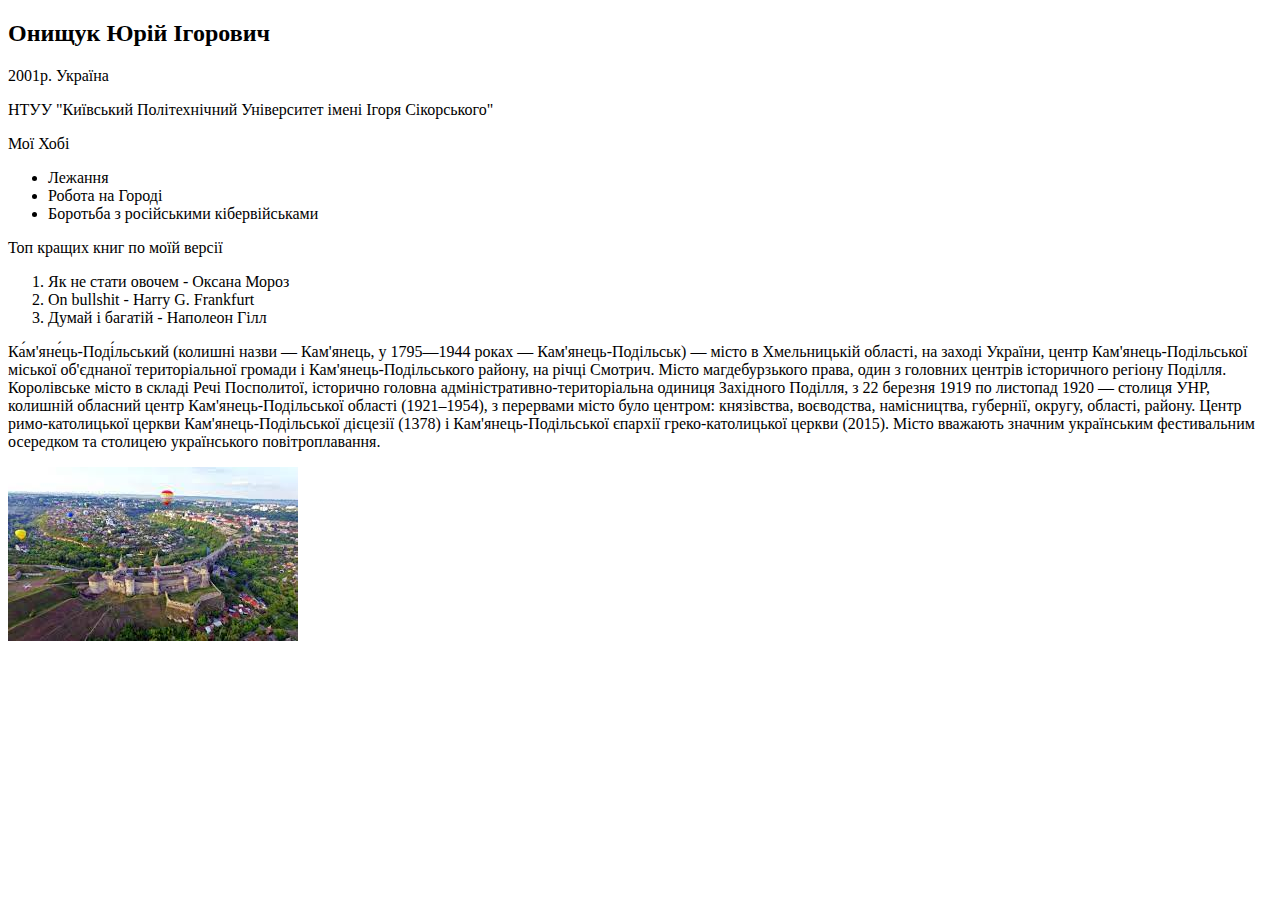
<file: Lab1/index.html>
<!DOCTYPE html>
<html lang="en">

<head>
    <meta charset="UTF-8">
    <meta http-equiv="X-UA-Compatible" content="IE=edge">
    <meta name="viewport" content="width=device-width, initial-scale=1.0">
    <title>Онищук Юрій ІВ-91 Лаб1</title>
</head>

<body>
    <h2>Онищук Юрій Ігорович</h2>
    <p>2001р. Україна</p>
    <p>НТУУ "Київський Політехнічний Університет імені Ігоря Сікорського"</p>
    <p>Мої Хобі</p>

    <ul>
        <li>Лежання</li>
        <li>Робота на Городі</li>
        <li>Боротьба з російськими кібервійськами</li>
    </ul>

    <p>Топ кращих книг по моїй версії</p>
    <ol>
        <li>Як не стати овочем - Оксана Мороз</li>
        <li>On bullshit - Harry G. Frankfurt</li>
        <li>Думай і багатій - Наполеон Гілл</li>
    </ol>

    <p>
        Ка́м'яне́ць-Поді́льський (колишні назви — Кам'янець, у 1795—1944 роках — Кам'янець-Подільськ) — місто в
        Хмельницькій області, на заході України,
        центр Кам'янець-Подільської міської об'єднаної територіальної громади і Кам'янець-Подільського району, на річці
        Смотрич.
        Місто магдебурзького права, один з головних центрів історичного регіону Поділля. Королівське місто в складі Речі
        Посполитої,
        історично головна адміністративно-територіальна одиниця Західного Поділля, з 22 березня 1919 по листопад 1920 —
        столиця УНР,
        колишній обласний центр Кам'янець-Подільської області (1921–1954), з перервами місто було центром: князівства,
        воєводства,
        намісництва, губернії, округу, області, району.
        Центр римо-католицької церкви Кам'янець-Подільської дієцезії (1378) і Кам'янець-Подільської єпархії
        греко-католицької церкви (2015).
        Місто вважають значним українським фестивальним осередком та столицею українського повітроплавання.
    </p>
    <a href="https://k-p.net.ua/">
        <img src="image.jpg" alt="Кам'янець-Подільський">
    </a>

</body>

</html>
</file>
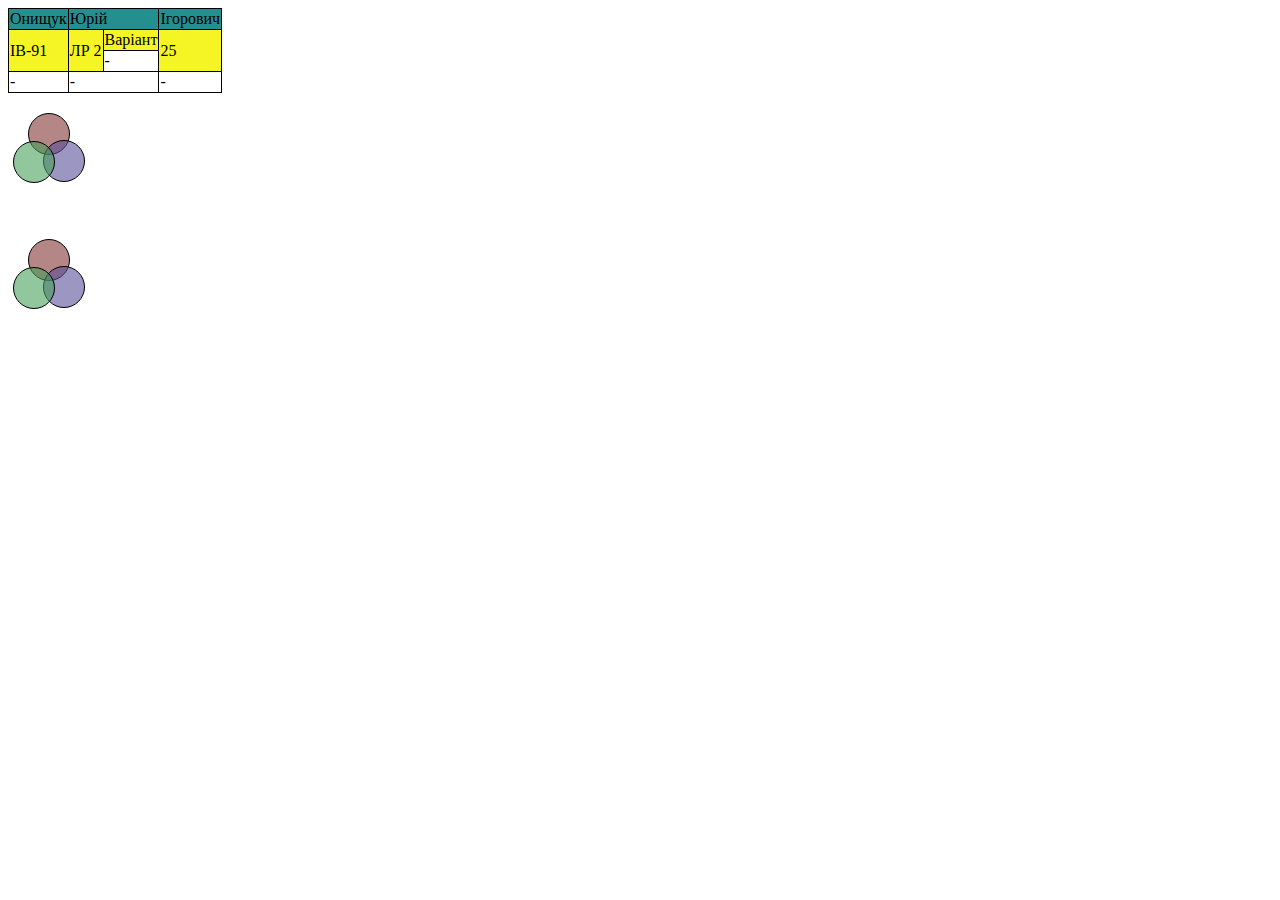
<file: Lab2/index.html>
<!DOCTYPE html>
<html lang="en">

<head>
    <meta charset="UTF-8">
    <meta http-equiv="X-UA-Compatible" content="IE=edge">
    <meta name="viewport" content="width=device-width, initial-scale=1.0">

    <link rel="stylesheet" href="style.css">
    <title>Онищук Юрій ІВ-91 Лабораторна робота 2 Варіант 25</title>
</head>

<body>
    <table>
        <tr>
            <td>Онищук</td>
            <td colspan="2">Юрій</td>
            <td>Ігорович</td>
        </tr>
        <tr>
            <td rowspan="2">ІВ-91</td>
            <td rowspan="2">ЛР 2</td>
            <td>Варіант</td>
            <td rowspan="2">25</td>
        </tr>
        <tr>
            <td>-</td>
        </tr>
        <tr>
            <td>-</td>
            <td colspan="2">-</td>
            <td>-</td>
        </tr>
    </table>
    <div class="container con1">
        <div class="circle c1"></div>
        <div class="circle c2"></div>
        <div class="circle c3"></div>
    </div>

    <div class="container con2">
        <div class="circle c21"></div>
        <div class="circle c22"></div>
        <div class="circle c23"></div>
    </div>

</body>

</html>
</file>
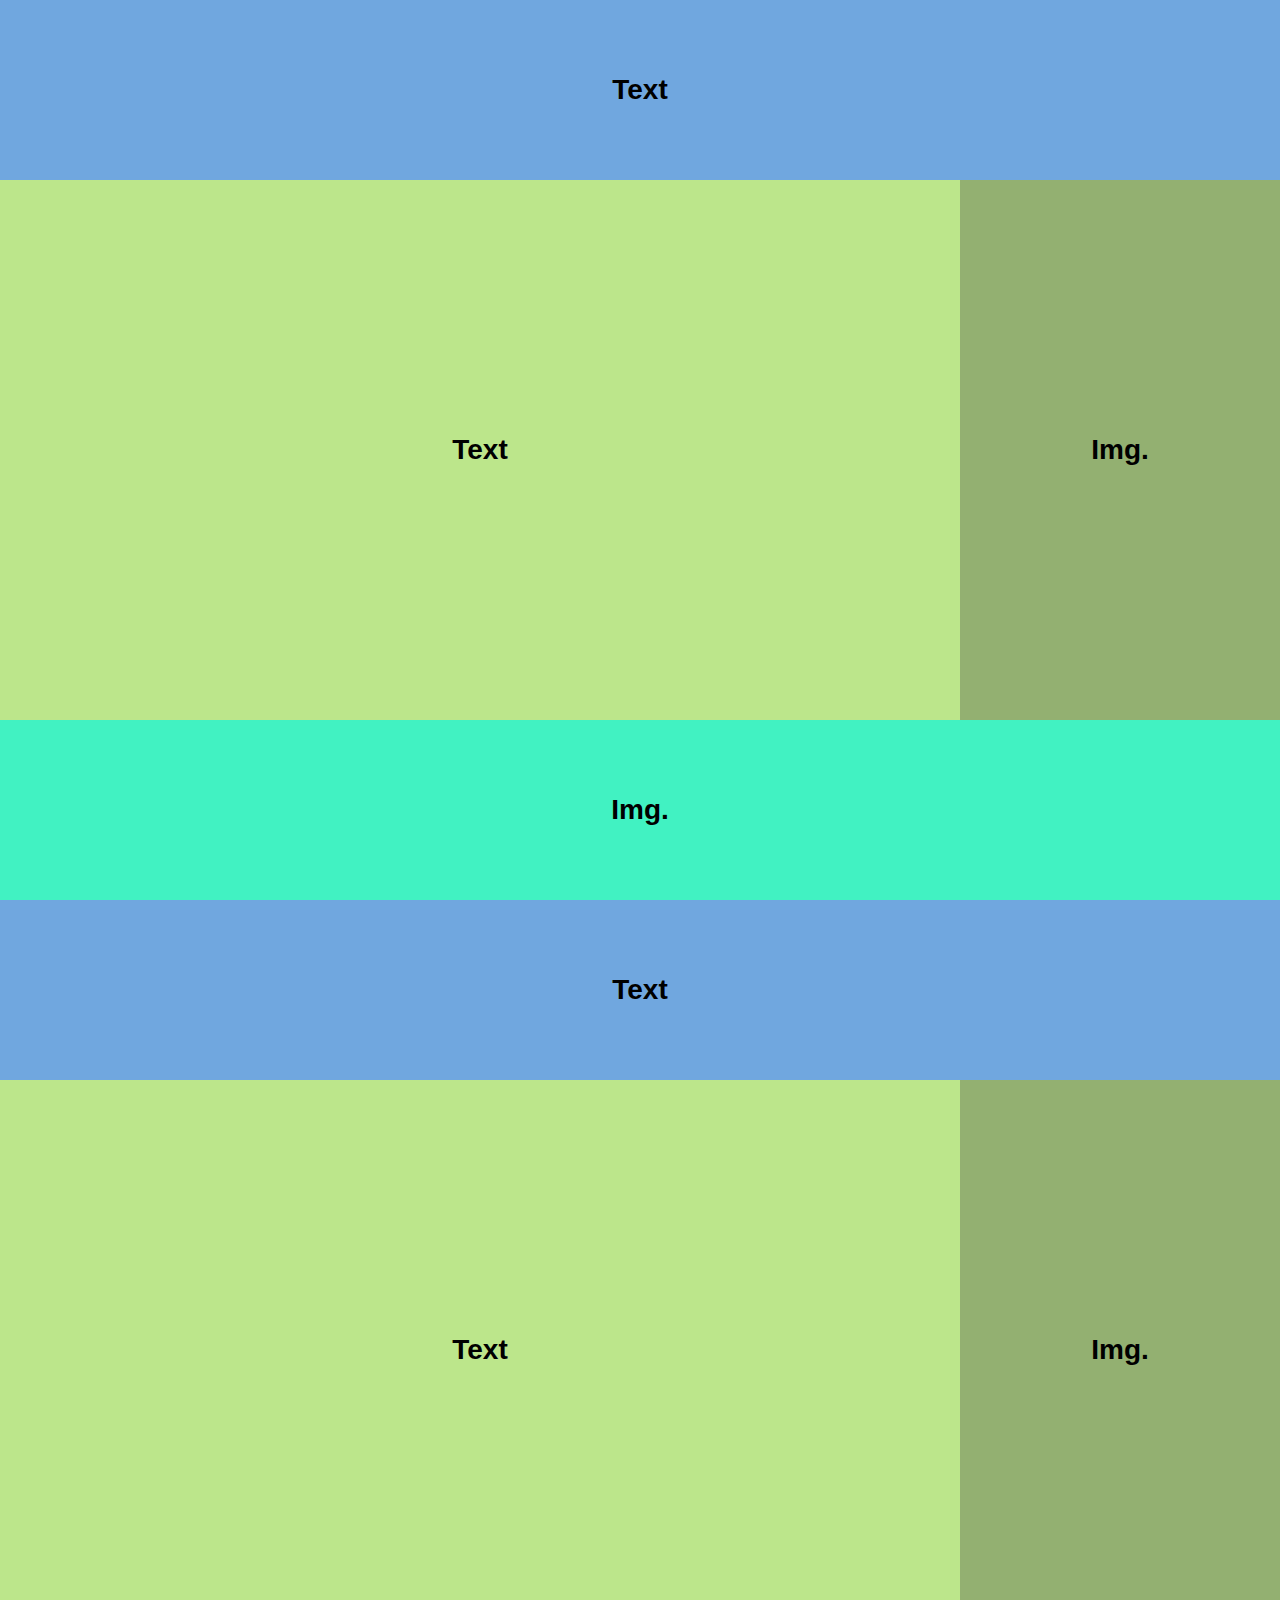
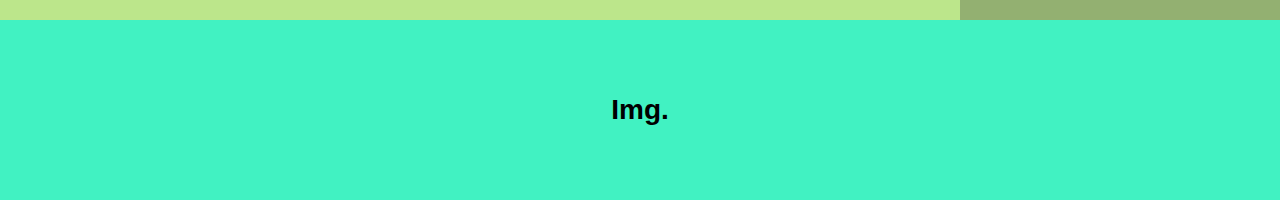
<file: Lab3/index.html>
<!DOCTYPE html>
<html lang="en">

<head>
    <meta charset="UTF-8">
    <meta http-equiv="X-UA-Compatible" content="IE=edge">
    <meta name="viewport" content="width=device-width, initial-scale=1.0">

    <link rel="stylesheet" href="style.css">
    <title>Document</title>
</head>

<body>
    <div id="text1" class="text">Text</div>
    <div>
        <div id="text2" class="text">Text</div>
        <div id="img1" class="img">Img.</div>
    </div>
    <div id="img2" class="img">Img.</div>

    <div id="text12" class="text">Text</div>
    <div class="container">
        <div id="text22" class="text">Text</div>
        <div id="img12" class="img">Img.</div>
    </div>
    <div id="img22" class="img">Img.</div>
</body>

</html>
</file>
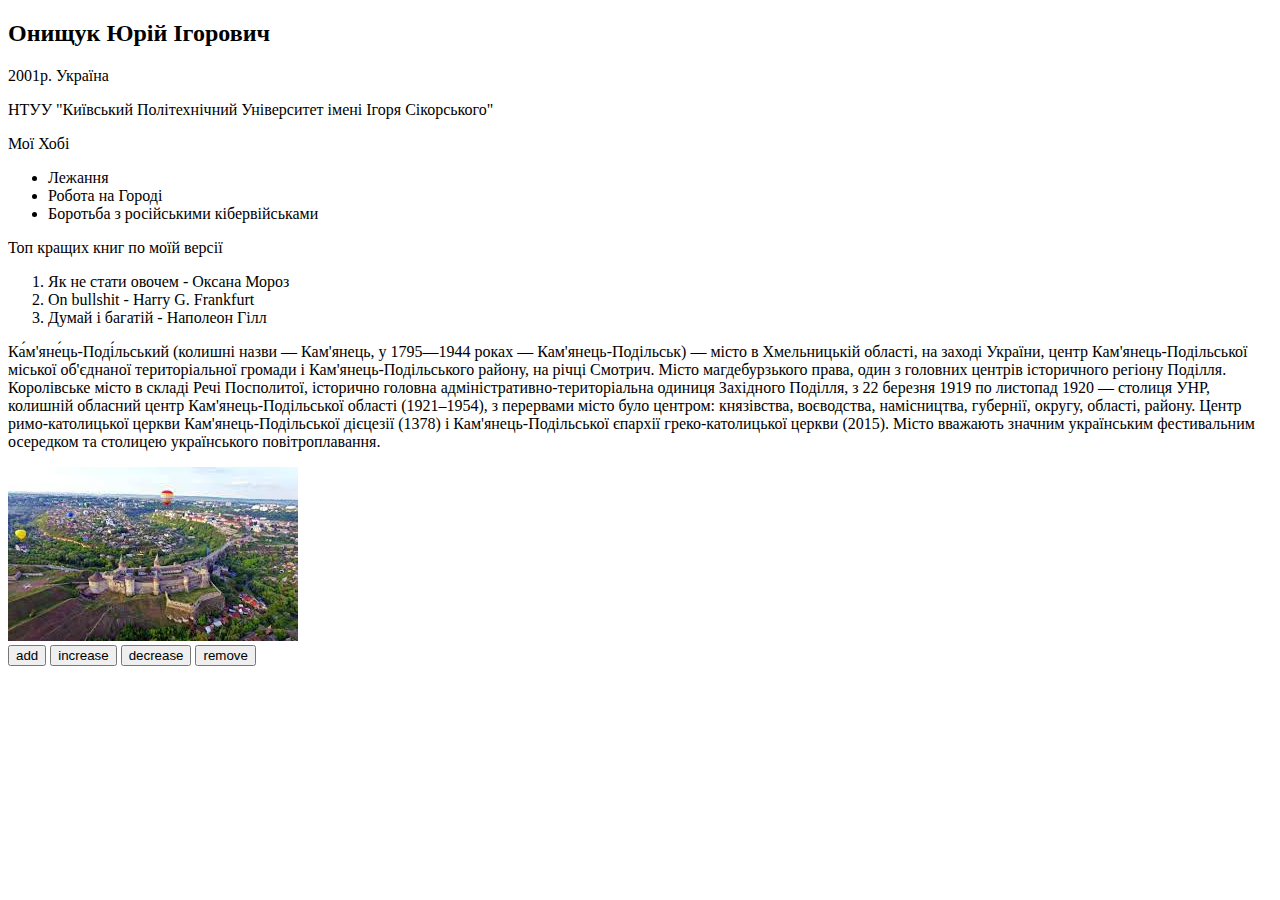
<file: Lab4/index.html>
<!DOCTYPE html>
<html lang="en">

<head>
    <meta charset="UTF-8">
    <meta http-equiv="X-UA-Compatible" content="IE=edge">
    <meta name="viewport" content="width=device-width, initial-scale=1.0">
    <title>Lab4 Onyshchuk Yurii IV-91 var. 25</title>
</head>

<body>
    <h2>Онищук Юрій Ігорович</h2>
    <p>2001р. Україна</p>
    <p>НТУУ "Київський Політехнічний Університет імені Ігоря Сікорського"</p>
    <p>Мої Хобі</p>

    <ul>
        <li>Лежання</li>
        <li>Робота на Городі</li>
        <li>Боротьба з російськими кібервійськами</li>
    </ul>

    <p id="sixth-element">Топ кращих книг по моїй версії</p>
    <ol>
        <li id="seventh-element">Як не стати овочем - Оксана Мороз</li>
        <li>On bullshit - Harry G. Frankfurt</li>
        <li>Думай і багатій - Наполеон Гілл</li>
    </ol>

    <p>
        Ка́м'яне́ць-Поді́льський (колишні назви — Кам'янець, у 1795—1944 роках — Кам'янець-Подільськ) — місто в
        Хмельницькій області, на заході України,
        центр Кам'янець-Подільської міської об'єднаної територіальної громади і Кам'янець-Подільського району, на річці
        Смотрич.
        Місто магдебурзького права, один з головних центрів історичного регіону Поділля. Королівське місто в складі Речі
        Посполитої,
        історично головна адміністративно-територіальна одиниця Західного Поділля, з 22 березня 1919 по листопад 1920 —
        столиця УНР,
        колишній обласний центр Кам'янець-Подільської області (1921–1954), з перервами місто було центром: князівства,
        воєводства,
        намісництва, губернії, округу, області, району.
        Центр римо-католицької церкви Кам'янець-Подільської дієцезії (1378) і Кам'янець-Подільської єпархії
        греко-католицької церкви (2015).
        Місто вважають значним українським фестивальним осередком та столицею українського повітроплавання.
    </p>
    <div id="image-container">
        <a href="https://k-p.net.ua/">
            <img src="image.jpg" alt="Кам'янець-Подільський">
        </a>
    </div>
    <button class="actions" type="button">
        <label>add <input id="input" type="file" style="display:none"></label>
    </button>
    <button class="actions" type="button">increase</button>
    <button class="actions" type="button">decrease</button>
    <button class="actions" type="button">remove</button>


</body>

<script src="script.js"></script>

</html>
</file>
<file: Lab2/style.css>
table,
th,
tr,
td {
    border: 1px solid black;
    border-collapse: collapse;
}

table {
    margin-bottom: 20px;
}

tr:first-child {
    background-color: #258f8f;
}

tr:nth-child(2) {
    background-color: #f5f525;
}

tr:first-child:hover {
    filter: invert(100%);
}

tr:nth-child(2):hover {
    filter: invert(100%);
}

.container {
    margin-left: 20px;
}

.circle {
    height: 40px;
    width: 40px;
    border-radius: 100%;
    border: 1px solid black;
}

.c1 {
    background-color: #81323296;
}

.c2 {
    transform: translate(15px, -15px);
    background-color: #574f9896;
}

.c3 {
    transform: translate(-15px, -56px);
    background-color: #469e5896;
}

.c21 {

    background-color: #81323296;
}

.c22 {
    position: relative;
    top: -15px;
    left: 15px;
    background-color: #574f9896;
}

.c23 {
    position: relative;
    top: -56px;
    left: -15px;
    background-color: #469e5896;
}
</file>
<file: Lab3/style.css>
body {
    height: 100vh;
    margin: 0px;
}

.text,
.img {
    text-align: center;
    vertical-align: middle;
    font-size: 28px;
    font-family: Arial, Helvetica, sans-serif;
    font-weight: bold;
}

#text1 {
    width: 100%;
    height: 20vh;
    background-color: #70a7df;
    line-height: 20vh;
}

#text2 {
    display: inline-block;
    width: 75%;
    height: 60vh;
    background-color: #bce68b;
    line-height: 60vh;
}

#img1 {
    float: right;
    width: 25%;
    height: 60vh;
    background-color: #93b071;
    line-height: 60vh;
}

#img2 {
    width: 100%;
    height: 20vh;
    background-color: #41f2c2;
    line-height: 20vh;
}

#text12 {
    width: 100%;
    height: 20vh;
    background-color: #70a7df;
    line-height: 20vh;
}

.container {
    display: flex;
    width: 100%;
    height: 60vh;
}

#text22 {
    flex: 3 1 0;
    background-color: #bce68b;
    line-height: 60vh;
}

#img12 {
    flex: 1 1 0;
    background-color: #93b071;
    line-height: 60vh;
}

#img22 {
    width: 100%;
    height: 20vh;
    background-color: #41f2c2;
    line-height: 20vh;
}
</file>
